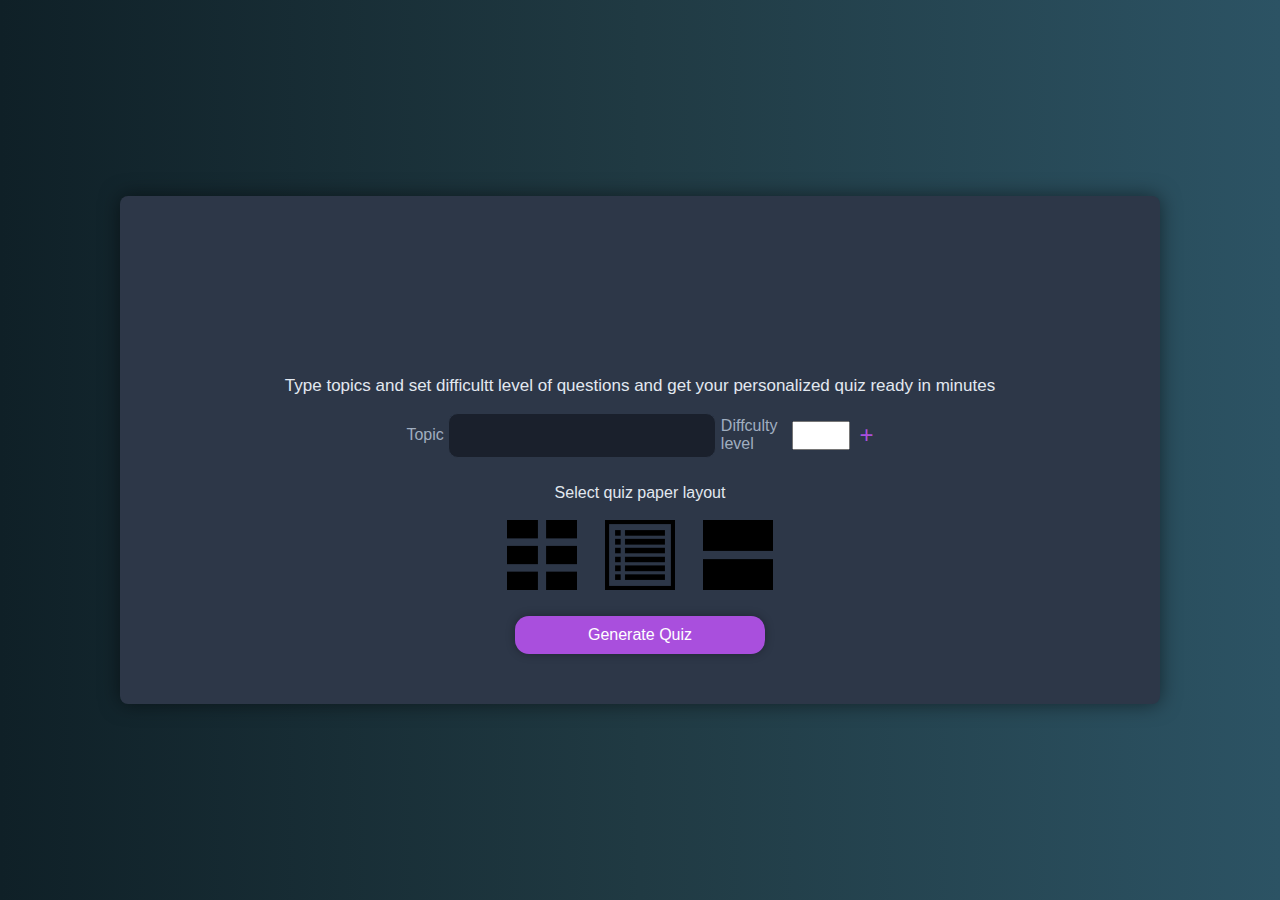
<file: frontend/index.html>
<!DOCTYPE html>
<html lang="en">
<head>
    <meta charset="UTF-8">
    <meta name="viewport" content="width=device-width, initial-scale=1.0">
    <title>Your Custom Quiz maker</title>
    <link rel="stylesheet" href="static/styles.css">
    <link rel="icon" type="image/x-icon" href="static/favicon.ico">
</head>
<body>
    <div class="container">
        <header>
            <div class="header-content">
                <h1>Gpt Quiz maker</h1>
            </div>
            <p class = "topics-interest">Type topics and set difficultt level of questions and get your personalized quiz ready in minutes</p>

        </header>

        <section class="topic-selection">
            <form id="topicForm">
                <div class="form-group" id="topicGroup1">
                    <label>Topic</label>
                    &nbsp;
                    <input class = "inputText" type="text" id="topic1" name="topic1" required>
                    &nbsp;
                    <label>Diffculty level</label>
                    <input style="width: 50px;" class = "inputText" type="number" id="diffculty_level" name="diffculty_level">
                    <span class="icon add-topic">---</span>
                    <span class="icon remove-topic">-</span>
                </div>
            </form>
    <p class = "layout">Select quiz paper layout</p>
    <div class="layouts">
        <img src="static/layout_icons/layout_1.png" alt="Layout 1" class="layout-icon" data-layout="layout_1.html">
        <img src="static/layout_icons/layout_2.png" alt="Layout 2" class="layout-icon" data-layout="layout_2.html">
        <img src="static/layout_icons/layout_3.png" alt="Layout 3" class="layout-icon" data-layout="layout_3.html">
    </div>

            <button type="button" id="produceNewspaper">Generate Quiz</button>


        </section>

        <section id="loading" class="hidden">
                <div class="spinner"></div>
                <div id="loadingMessages"></div>
        </section>



        <section id="quiz" class="hidden">
            <!-- The quiz articles will be populated here -->
        </section>
    </div>

    <script src="static/scripts.js"></script>
</body>
</html>
</file>
<file: frontend/static/styles.css>
@import url('https://fonts.cdnfonts.com/css/chomsky');

body {
    font-family: 'Roboto', sans-serif;
    background: linear-gradient(to right, #0f2027, #203a43, #2c5364);
    color: #EEEEEF;
    margin: 0;
    padding: 0;
    display: flex;
    justify-content: center;
    align-items: center;
    height: 100vh;
}

.inputText {
   font-family: 'Gill Sans', sans-serif;
   font-size: 20px;
}

.spinner {
    border: 4px solid rgba(255, 255, 255, 0.3);
    border-radius: 50%;
    border-top: 4px solid #A94FDD;
    width: 30px;
    height: 30px;
    animation: spin 1s linear infinite;
    margin: 0 auto;

    margin-bottom: 10px;
}

@keyframes spin {
    0% { transform: rotate(0deg); }
    100% { transform: rotate(360deg); }
}


.topic${topicCount} {
   font-family: 'Gill Sans', sans-serif;
}

.container {
    background-color: #2D3748;
    box-shadow: 0 0 20px rgba(0, 0, 0, 0.5);
    color: #E2E8F0;
    width: 80%;
    max-width: 1000px;
    padding: 20px;
    border-radius: 8px;
}

.powered-by {
   font-family: 'Gill Sans', sans-serif;
}

header {
    position: relative;
    text-align: center;
}

.header-content {
    font-family: 'Chomsky', sans-serif;
    font-size: 32px;
    color: #EEEEEF;
}

.powered-by {
    position: absolute;
    bottom: 37px;
    right: 310px;
    font-size: 14px;
    color: #CBD5E0;
}

.header-content {
    opacity: 0;
    animation: fadeIn 2s ease-in forwards;
    position: relative; /* Add this line */
}


.powered-by a {
    color: #0056b3;
    text-decoration: none;
}

.powered-by a:hover {
    text-decoration: underline;
}



.topics-interest {
    font-family: 'Gill Sans', sans-serif;
    font-size: 17px;
}

.topics {
    font-family: 'Gill Sans', sans-serif;
}

.powered-by a {
    color: #0056b3;
    text-decoration: none;
}

.powered-by a:hover {
    text-decoration: underline;
}

.topic-selection {
    display: flex;
    justify-content: center;
    align-items: center;
    margin-bottom: 30px;
    flex-direction: column;
}

.form-group {
    margin-bottom: 10px;
    display: flex;
    align-items: center;
}

#produceNewspaper {
   font-family: 'Gill Sans', sans-serif;
   box-shadow: 0 0 10px rgba(0, 0, 0, 0.3);
}

#quiz {
    display: flex;
    flex-wrap: wrap;
    justify-content: space-between;
    overflow: hidden;
    font-family: 'Gill Sans', sans-serif;
}

.article {
    width: 100%;
    margin-bottom: 20px;
    box-sizing: border-box;
    background-color: #2D3748;
    padding: 20px;
    border-radius: 8px;
    color: #E2E8F0;
}


#quiz img {
   width: 100%;
   height: auto;
}


.form-group label {
    color: #A0AEC0;
}

.form-group input[type="text"] {
    flex-grow: 1;
    padding: 10px;
    border: 1px solid #2D3748;
    border-radius: 10px;
    width: 70%;
    justify-content: center;
    background-color: #1A202C;
    color: #E2E8F0;
}

.layout {
    font-family: 'Gill Sans', sans-serif;
}

#produceNewspaper {
    display: block;
    width: 25%;
    background-color: #A94FDD;
    color: white;
    padding: 10px;
    border: none;
    border-radius: 14px;
    cursor: pointer;
    font-size: 16px;
    margin-top: 20px;
    margin-left: auto;
    margin-right: auto;
}

#produceNewspaper:hover {
    background-color: #8B5CBB;
}

.hidden {
    display: none;
}

#loading {
    text-align: center;
    padding: 20px;
    font-size: 18px;
    color: #CBD5E0;
}

@keyframes fadeInOut {
    0%, 100% { opacity: 0; }
    50% { opacity: 1; }
}



@keyframes fadeIn {
    to {
        opacity: 1;
    }
}




.icon {
    cursor: pointer;
    margin-left: 10px;
    font-size: 24px;
    color: #A94FDD;
    transition: color ease-in-out;
}

.icon:hover {
    color: #8B5CBB;
}

.add-topic {
}

.remove-topic {
}

.layout-selection {
    text-align: center;
    margin: 20px 0;
}

.layout-icon {
    cursor: pointer;
    margin: 0 10px;
    width: 70px;
    height: auto;
    border: 2px solid transparent;
}

.layout-icon.selected {
    border-color: #A94FDD;
}
</file>
